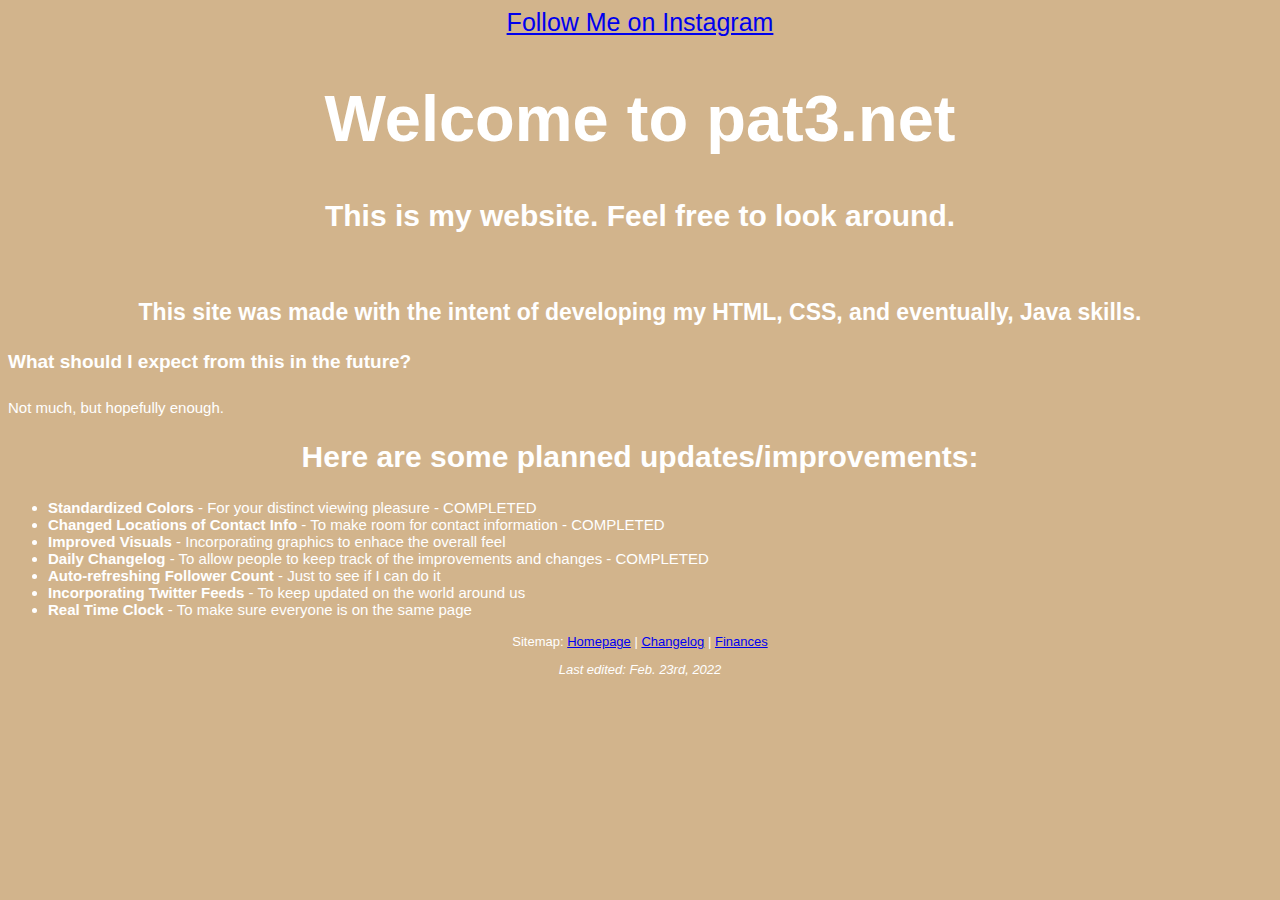
<file: code/index.html>
<!DOCTYPE html> 
<html>
<meta charset="UTF-8">
<meta name="viewport" content="width=device-width, inital-scale=1">
<!--
  Hey, Pat here. Thanks for checking my page out. I dont mind if you steal the site, you can even find the github repository for it here: https://github.com/pat-3/LearningWebsite
-->
  <head>
    <div>
      <title>
        pat3.net
      </title>
      <link href="" rel="stylesheet">
      <link href="styles.css" rel="stylesheet">
    </div>
  </head>
  <nav class="nav">
    <a href="https://instagram.com/p_atrick3/">Follow Me on Instagram</a>
  </nav>
  <body class="body">
    <h1 class="title"> 
      Welcome to pat3.net
    </h1>
    <h2 class="h2">
      This is my website. Feel free to look around.
    </h2>
    <br>
    <h3 class="h3"> 
      This site was made with the intent of developing my HTML, CSS, and eventually, Java skills.
    </h3>
    <h4 class="h4">
      What should I expect from this in the future?
    </h4>
    <p class="p">
      Not much, but hopefully enough.
    </p>
    <h2 class="h2">
      Here are some planned updates/improvements:
    </h4>
    <p class="p">
      <ul>
        <li class="p"><b>Standardized Colors</b> - For your distinct viewing pleasure - COMPLETED</li>
        <li class="p"><b>Changed Locations of Contact Info</b> - To make room for contact information - COMPLETED</li>
        <li class="p"><b>Improved Visuals</b> - Incorporating graphics to enhace the overall feel</li>
        <li class="p"><b>Daily Changelog</b> - To allow people to keep track of the improvements and changes - COMPLETED</li>
        <li class="p"><b>Auto-refreshing Follower Count</b> - Just to see if I can do it</li>
        <li class="p"><b>Incorporating Twitter Feeds</b> - To keep updated on the world around us</li>
        <li class="p"><b>Real Time Clock</b> - To make sure everyone is on the same page</li>
      </ul>
    </p>
  </body>
  <footer class="footer">
    <p>
      Sitemap: 
      <a href="index.html">Homepage</a>
      |
      <a href="changelog.html">Changelog</a>
      |
      <a href="finances.html">Finances</a>
  </p>
    <address>
      Last edited: Feb. 23rd, 2022
    </address>
  </footer>
</html>
</file>
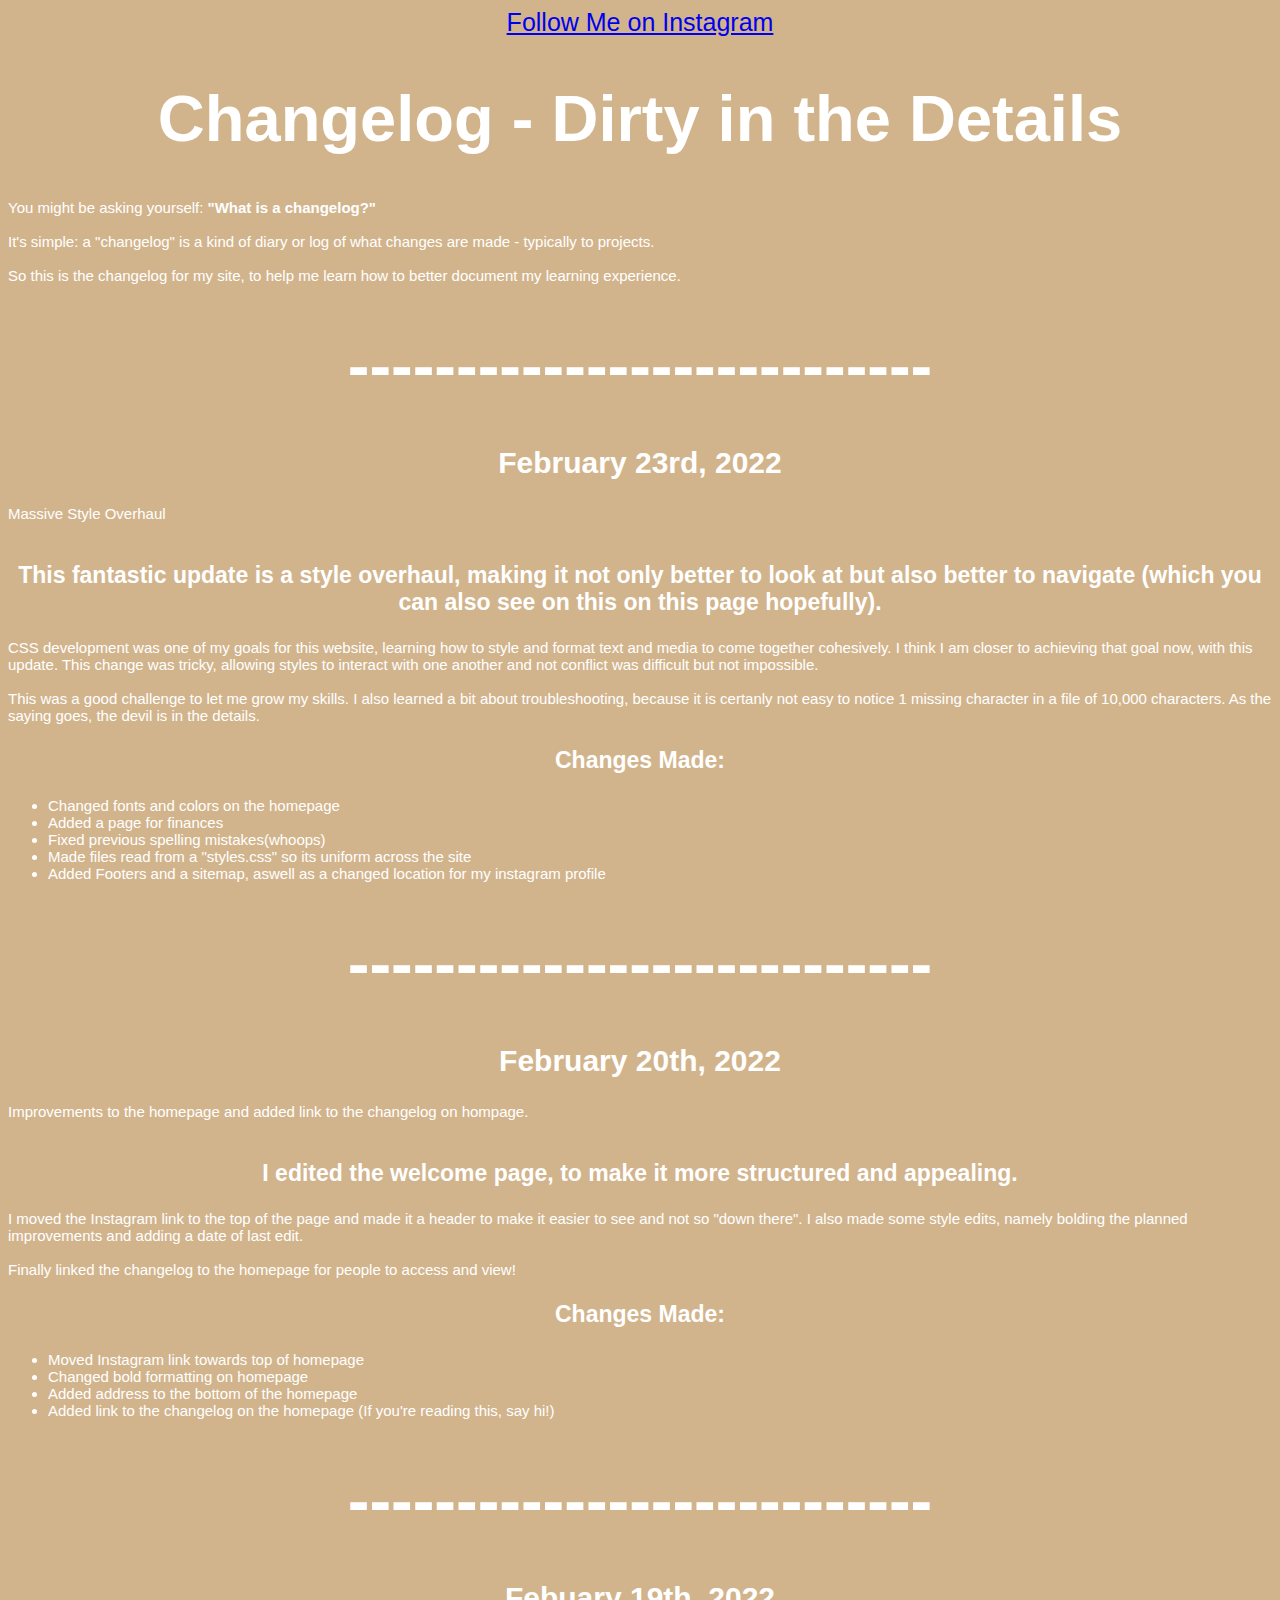
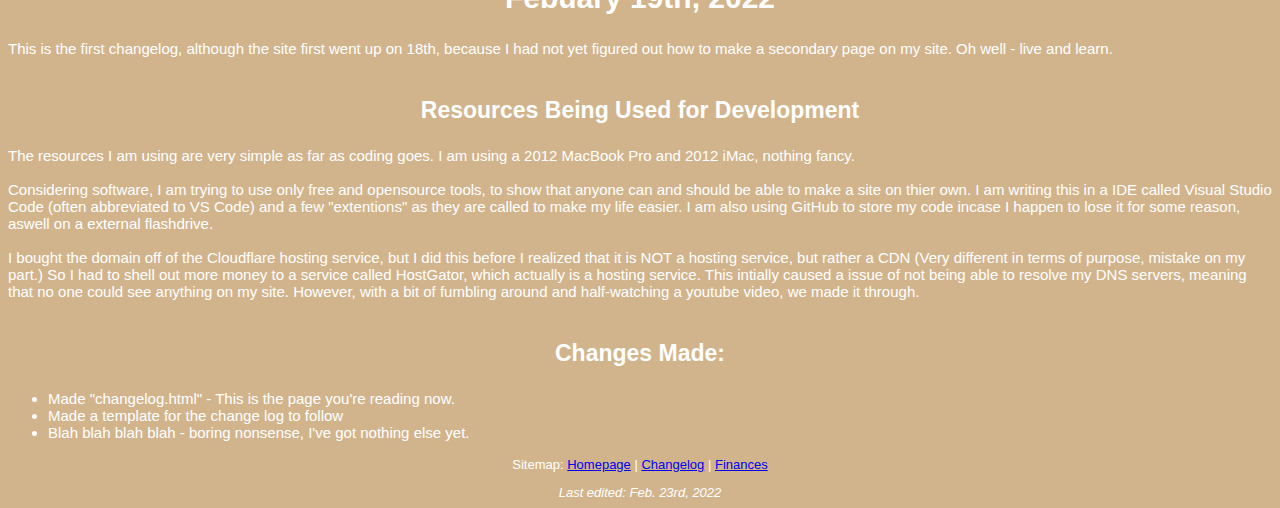
<file: code/changelog.html>
<!DOCTYPE html>
<!--
    template daily entry for changelog.html: 

    <div>
        <h1 class="title">
            ---------------------------
        </h1>
        <h2 class="h2">
            Month Day, Year
        </h2>
        <p class="p">
            Big, overall idea here
        <br>
        <br>
        </p>
        <h3 class="h3">
            Subtitle, explaining the main project for the day.
        </h3>    
        <p class="p">    
            More explaining - utilize "<br>" when needed so that it doesnt look like a massive run-on POS.
        </p>
        <h3 class="h3">
            <b>Changes Made:</b>
        </h3>
        <p>
            <ul>
                Literal changelog in bulletpoints, summerize the main changes
                <li class="p">Inside here tho</li>
            </ul>
        </p>
        
    </div>

-->
<html>
<meta charset="UTF-8">
<meta name="viewport" content="width=device-width, inital-scale=1">
<!--
  Hey, Pat here. Thanks for checking my page out. I dont mind if you steal the site, you can even find the github repository for it here: https://github.com/pat-3/LearningWebsite
-->
  <head>
    <div>
      <title>
        pat3.net
      </title>
      <link href="" rel="stylesheet">
      <link href="styles.css" rel="stylesheet">
    </div>
  </head>
<nav class="nav">
    <a href="https://instagram.com/p_atrick3/">Follow Me on Instagram</a>
    </nav>
    <main>
      <body class="body">
        <h1 class="title">
            Changelog - Dirty in the Details
        </h1>
        <p class="p">
            You might be asking yourself: <strong>"What is a changelog?"</strong>
            <br>
            <br>
            It's simple: a "changelog" is a kind of diary or log of what changes are made - typically to projects.
            <br>
            <br>
            So this is the changelog for my site, to help me learn how to better document my learning experience.
        </p>
        </div>
        <!--
            Add the next entry onto line 69, and make sure the "<div>"s dont overlap eachother.
        -->
        <div>
        <h1 class="title">
            ---------------------------
        </h1>
        <h2 class="h2">
            February 23rd, 2022
        </h2>
        <p class="p">
            Massive Style Overhaul
        <br>
        <br>
        </p>
        <h3 class="h3">
            This fantastic update is a style overhaul, making it not only better to look at but also better to navigate (which you can also see on this on this page hopefully).
        </h3>    
        <p class="p">    
            CSS development was one of my goals for this website, learning how to style and format text and media to come together cohesively. I think I am closer to achieving that goal now, with this update.
            This change was tricky, allowing styles to interact with one another and not conflict was difficult but not impossible. 
            <br>
            <br>
            This was a good challenge to let me grow my skills. I also learned a bit about troubleshooting, because it is certanly not easy to notice 1 missing character in a file of 10,000 characters. As the saying goes, the devil is in the details.
        </p>
        <h3 class="h3">
            <b>Changes Made:</b>
        </h3>
        <p class="p">
            <ul>
                <li class="p">Changed fonts and colors on the homepage</li>
                <li class="p">Added a page for finances</li>
                <li class="p">Fixed previous spelling mistakes(whoops)</li>
                <li class="p">Made files read from a "styles.css" so its uniform across the site</li>
                <li class="p">Added Footers and a sitemap, aswell as a changed location for my instagram profile</li>
            </ul>
        </p>
        
        </div>
        <div>
        <h1 class="title">
            ---------------------------
        </h1>
        <h2 class="h2">
            February 20th, 2022
        </h2>
        <p class="p">
            Improvements to the homepage and added link to the changelog on hompage.
        <br>
        <br>
        </p>
        <h3 class="h3">
            I edited the welcome page, to make it more structured and appealing.
        </h3>    
        <p class="p">    
            I moved the Instagram link to the top of the page and made it a header to make it easier to see and not so "down there". I also made some style edits, namely bolding the planned improvements and adding a date of last edit.
            <br>
            <br>
            Finally linked the changelog to the homepage for people to access and view!
        </p>
        <h3 class="h3">
            <b>Changes Made:</b>
        </h3>
        <p class="p">
            <ul>
                <li class="p">Moved Instagram link towards top of homepage</li>
                <li class="p">Changed bold formatting on homepage</li>
                <li class="p">Added address to the bottom of the homepage</li>
                <li class="p">Added link to the changelog on the homepage (If you're reading this, say hi!)</li>
            </ul>
        </p>
        </div>
        <div>
        <h1 class="title">
            ---------------------------
        </h1>
        <h2 class="h2">
            Febuary 19th, 2022
        </h2>
        <p class="p">
            This is the first changelog, although the site first went up on 18th, because I had not yet figured out how to make a secondary page on my site. Oh well - live and learn.
            <br>
            <br>
        </p>
        <h3 class="h3">
            Resources Being Used for Development
        </h3>    
        <p class="p">    
            The resources I am using are very simple as far as coding goes. I am using a 2012 MacBook Pro and 2012 iMac, nothing fancy. 
            <br>
            <br>
            Considering software, I am trying to use only free and opensource tools, to show that anyone can and should be able to make a site on thier own. I am writing this in a IDE called Visual Studio Code (often abbreviated to VS Code) and a few "extentions" as they are called to make my life easier. I am also using GitHub to store my code incase I happen to lose it for some reason, aswell on a external flashdrive.
            <br>
            <br>
            I bought the domain off of the Cloudflare hosting service, but I did this before I realized that it is NOT a hosting service, but rather a CDN (Very different in terms of purpose, mistake on my part.) So I had to shell out more money to a service called HostGator, which actually is a hosting service. This intially caused a issue of not being able to resolve my DNS servers, meaning that no one could see anything on my site. However, with a bit of fumbling around and half-watching a youtube video, we made it through.
            <br>
            <br>
        </p>
        <h3 class="h3">
            Changes Made:
        </h3>
        <p class="p">
            <ul>
                <li class="p">Made "changelog.html" - This is the page you're reading now.</li>
                <li class="p">Made a template for the change log to follow</li>
                <li class="p">Blah blah blah blah - boring nonsense, I've got nothing else yet.</li>
            </ul>
        </p>
        </div>
    </body>
    <footer class="footer">
        <p>
          Sitemap: 
          <a href="index.html">Homepage</a>
          |
          <a href="changelog.html">Changelog</a>
          |
          <a href="finances.html">Finances</a>
      </p>
        <address>
          Last edited: Feb. 23rd, 2022
        </address>
      </footer>
    </main>
</html>
</file>
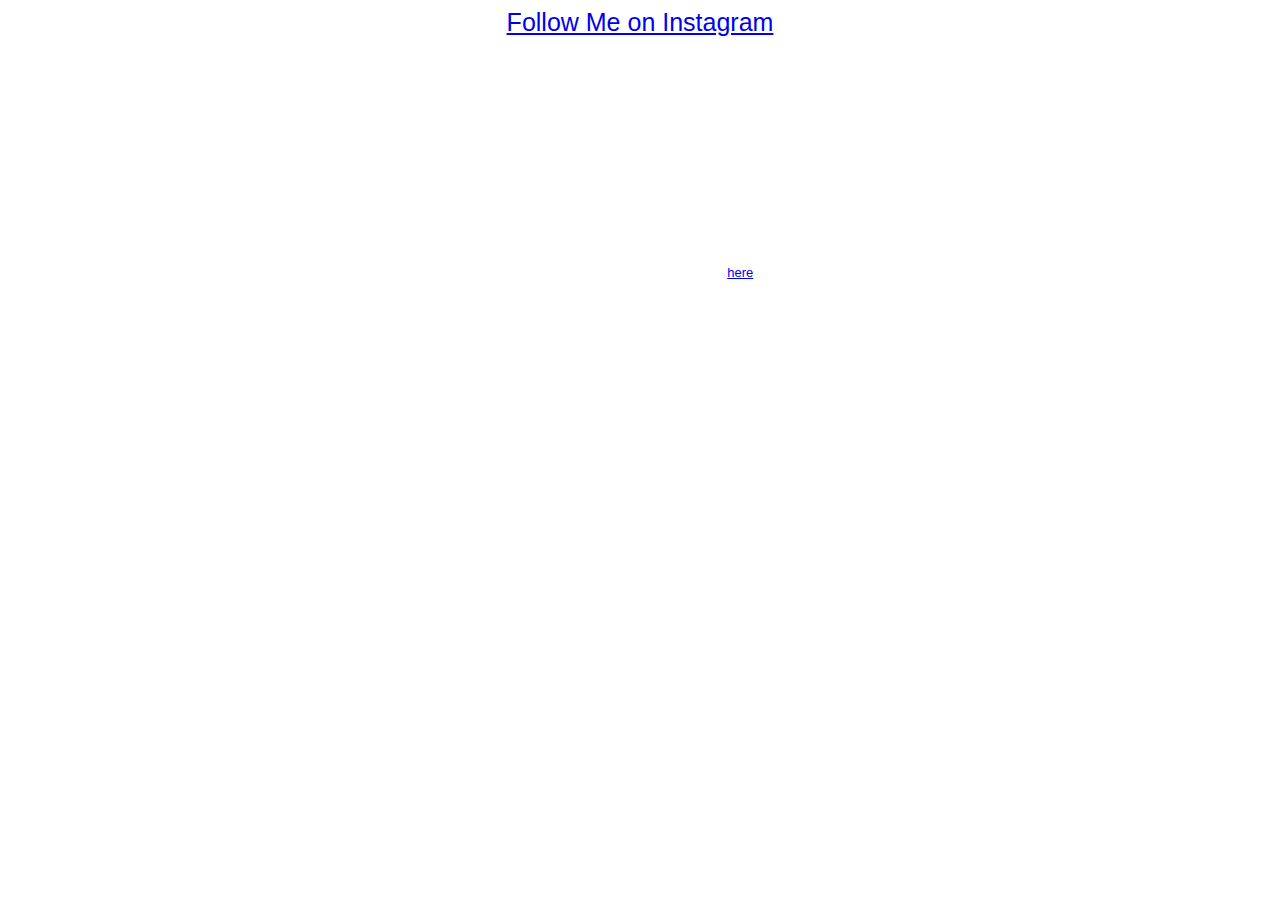
<file: code/hidden.html>
<!DOCTYPE html>
<html>
<meta charset="UTF-8">
<meta name="viewport" content="width=device-width, inital-scale=1">
<!--
  Hey, Pat here. Thanks for checking my page out. I dont mind if you steal the site, you can even find the github repository for it here: https://github.com/pat-3/LearningWebsite
-->
    <head>
        <div>
            <title>
                pat3.net
            </title>
      <link href="" rel="stylesheet">
      <link href="styles.css" rel="stylesheet">
    </head>
    <nav class="nav">
        <a href="https://instagram.com/p_atrick3/">Follow Me on Instagram</a>
    </nav>
    <main>
        <h1 class="title">
            So you found it. Cool.
        </h1>
        <p class="p">
            Just keep it between us, okay?
            <br>
            <br>
            Thanks homie.
        </p>
        <footer class="footer">
            You can get back to the homepage <a href="https://www.pat3.net">here</a>.
        </footer>
    </main>
</html>
</file>
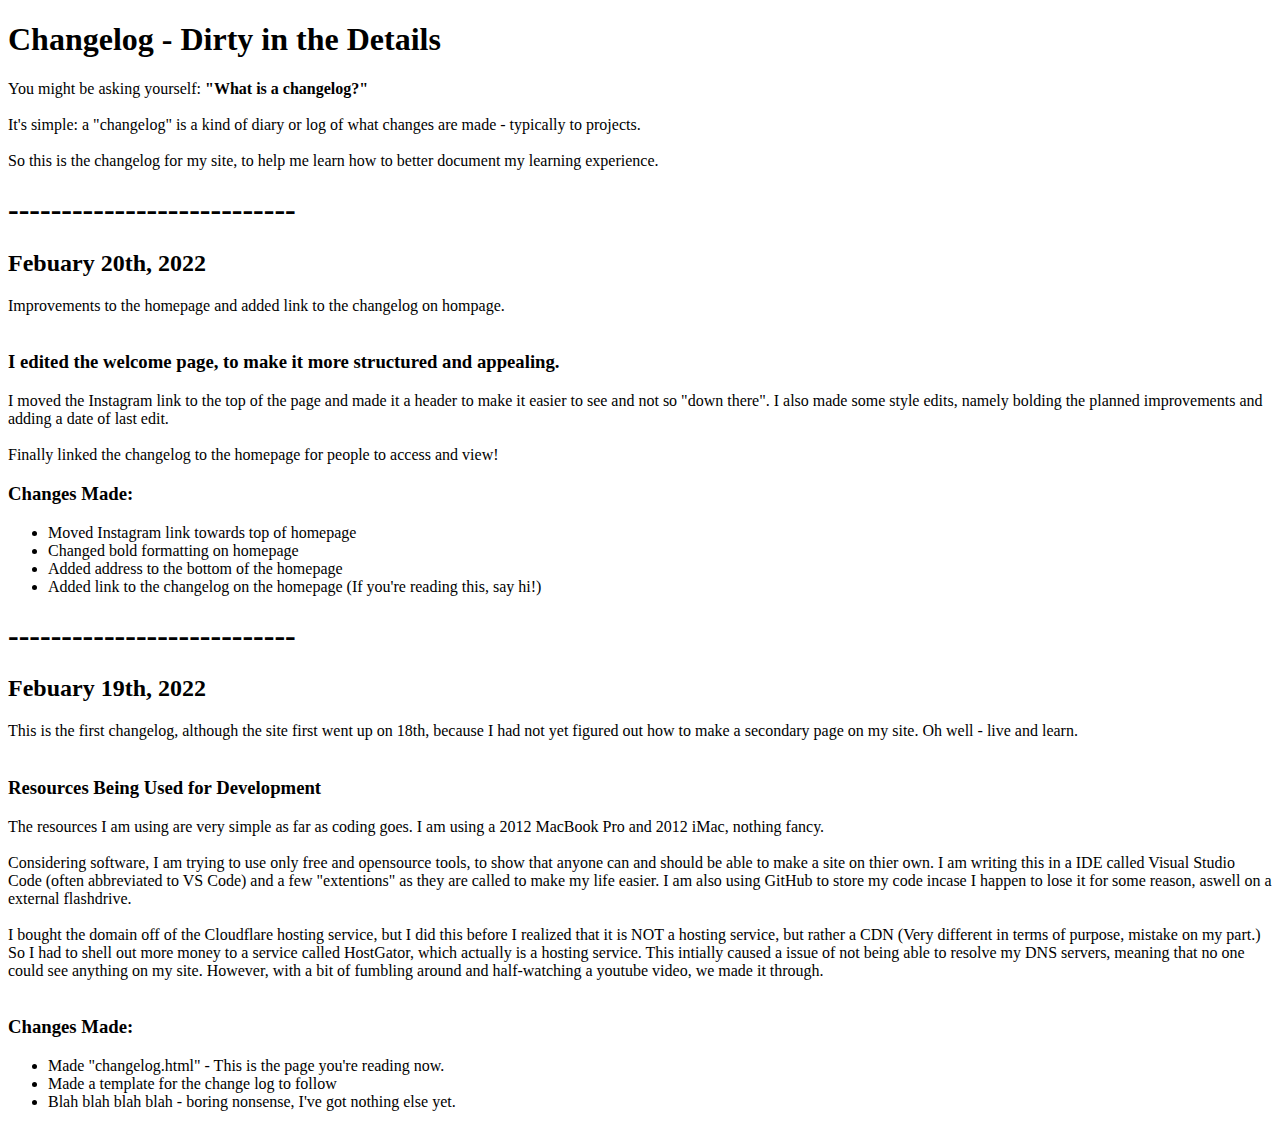
<file: web-projects/test-site/changelog.html>
<!DOCTYPE html>
<!--
    template daily entry for changelog.html: 

    <div>
        <h1>
            ---------------------------
        </h1>
        <h2>
            Month Day, Year
        </h2>
        <p>
            Big, overall idea here
        <br>
        <br>
        </p>
        <h3>
            Subtitle, explaining the main project for the day.
        </h3>    
        <p>    
            More explaining - utilize "<br>" when needed so that it doesnt look like a massive run-on POS.
        </p>
        <h3>
            <b>Changes Made:</b>
        </h3>
        <p>
            <ul>
                Literal changelog in bulletpoints, summerize the main changes
                <li>Inside here tho</li>
            </ul>
        </p>
        
    </div>

-->
<main>
    <div>
        <head>
            <title>Changelog - pat3.net</title>
            <style>
                .forest {
                    background-color: #443627;
                    color: #725E54;
                    border: 2px #DAD2D8;
                    margin: 20px;
                    padding: 20px;
                }
                p {
                  background-image: href="images/misty-forest.jpg";
                }
              </style>
        </head>
        <h1>
            Changelog - Dirty in the Details
        </h1>
        <p>
            You might be asking yourself: <strong>"What is a changelog?"</strong>
            <br>
            <br>
            It's simple: a "changelog" is a kind of diary or log of what changes are made - typically to projects.
            <br>
            <br>
            So this is the changelog for my site, to help me learn how to better document my learning experience.
        </p>
    </div>
    <!--
        Add the next entry onto line 55, and make sure the "<div>"s dont overlap eachother.
    -->
    <div>
        <h1>
            ---------------------------
        </h1>
        <h2>
            Febuary 20th, 2022
        </h2>
        <p>
            Improvements to the homepage and added link to the changelog on hompage.
        <br>
        <br>
        </p>
        <h3>
            I edited the welcome page, to make it more structured and appealing.
        </h3>    
        <p>    
            I moved the Instagram link to the top of the page and made it a header to make it easier to see and not so "down there". I also made some style edits, namely bolding the planned improvements and adding a date of last edit.
            <br>
            <br>
            Finally linked the changelog to the homepage for people to access and view!
        </p>
        <h3>
            <b>Changes Made:</b>
        </h3>
        <p>
            <ul>
                <li>Moved Instagram link towards top of homepage</li>
                <li>Changed bold formatting on homepage</li>
                <li>Added address to the bottom of the homepage</li>
                <li>Added link to the changelog on the homepage (If you're reading this, say hi!)</li>
            </ul>
        </p>
    </div>
    <div>
        <h1>
            ---------------------------
        </h1>
        <h2>
            Febuary 19th, 2022
        </h2>
        <p>
            This is the first changelog, although the site first went up on 18th, because I had not yet figured out how to make a secondary page on my site. Oh well - live and learn.
        <br>
        <br>
        </p>
        <h3>
            Resources Being Used for Development
        </h3>    
        <p>    
            The resources I am using are very simple as far as coding goes. I am using a 2012 MacBook Pro and 2012 iMac, nothing fancy. 
            <br>
            <br>
            Considering software, I am trying to use only free and opensource tools, to show that anyone can and should be able to make a site on thier own. I am writing this in a IDE called Visual Studio Code (often abbreviated to VS Code) and a few "extentions" as they are called to make my life easier. I am also using GitHub to store my code incase I happen to lose it for some reason, aswell on a external flashdrive.
            <br>
            <br>
            I bought the domain off of the Cloudflare hosting service, but I did this before I realized that it is NOT a hosting service, but rather a CDN (Very different in terms of purpose, mistake on my part.) So I had to shell out more money to a service called HostGator, which actually is a hosting service. This intially caused a issue of not being able to resolve my DNS servers, meaning that no one could see anything on my site. However, with a bit of fumbling around and half-watching a youtube video, we made it through.
            <br>
            <br>
        </p>
        <h3>
            Changes Made:
        </h3>
        <p>
            <ul>
                <li>Made "changelog.html" - This is the page you're reading now.</li>
                <li>Made a template for the change log to follow</li>
                <li>Blah blah blah blah - boring nonsense, I've got nothing else yet.</li>
            </ul>
        </p>
    </div>
</main>
</file>
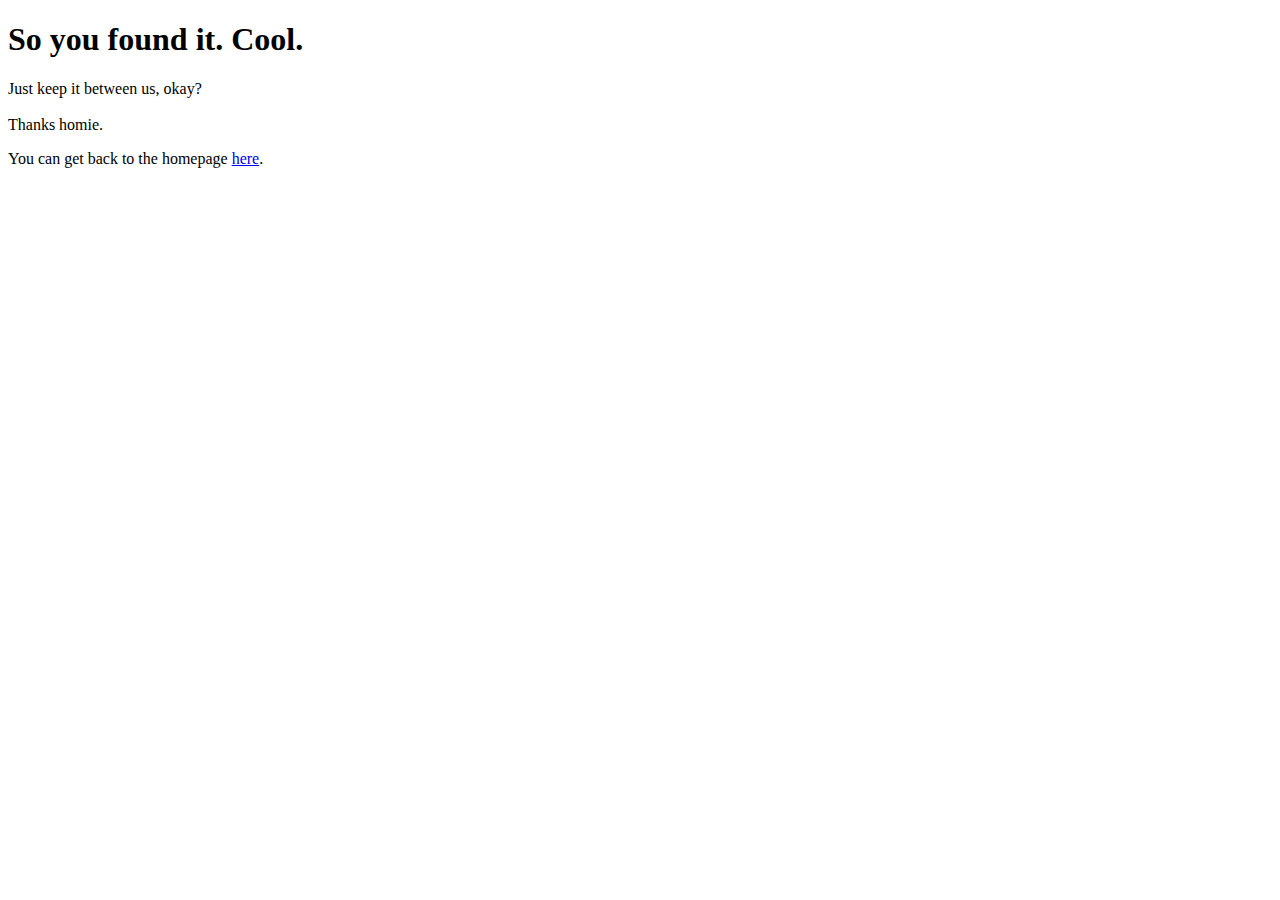
<file: web-projects/test-site/hidden.html>
<!DOCTYPE html>
    <title>
        shhh...
    </title>
    <main>
        <h1>
            So you found it. Cool.
        </h1>
        <p>
            Just keep it between us, okay?
            <br>
            <br>
            Thanks homie.
        </p>
        <footer>
            You can get back to the homepage <a href="https://www.pat3.net">here</a>.
        </footer>
    </main>
</file>
<file: code/styles.css>
/* 
Colors to try:
  Mustard #E3B448
  Sage #CBD18F
  Forest Green #3A6B35
  
*/

.title {
  text-align: center;
  font-size: 65px;
  font-family: 'Willump', sans-serif;
  color: white;
}

.nav {
  text-align: center;
  font-size: 25px;
  font-family: 'Willump', sans-serif;
  color: white;
}

.body {
  background-color: tan;
  /* background-image: url("images/misty-forest.jpg");
  background-repeat: no-repeat;
  background-position: center top; */

}

.h2 {
  text-align: center;
  font-size: 30px;
  font-family: 'Willump', sans-serif;
  color: white;
}

.h3 {
  text-align: center;
  font-size: 23px;
  font-family: 'Willump', sans-serif;
  color: white;

}

.h4 {
  text-align: left;
  font-size: 19px;
  font-family: 'Willump', sans-serif;
  color: white;
}

.h5 {
  text-align: left;
  font-size: 17px;
  font-family: 'Willump', sans-serif;
  color: white;
}

.p {
  text-align: left;
  font-size: 15px;
  font-family: 'Willump', sans-serif;
  color: white;
}

.p2 {
  text-align: center;
  font-size: 15px;
  font-family: 'Willump', sans-serif;
  color: white;
}

.footer {
  text-align: center;
  font-size: 13px;
  font-family: 'Willump', sans-serif;
  color: white;
}

.image {
  display: block;
  align-content: center;
  width: 50%;
}
</file>
